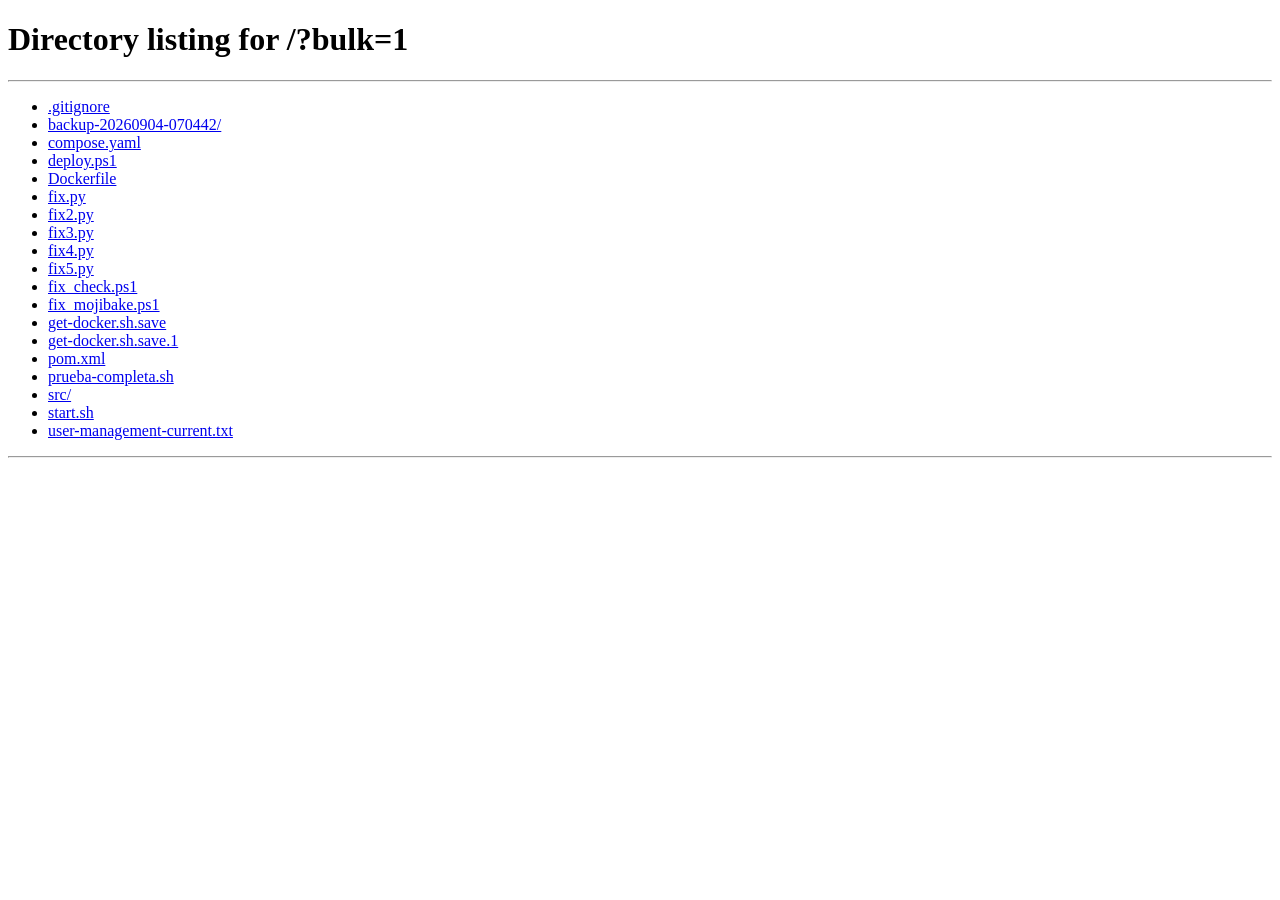
<file: src/main/resources/static/bulk.html>
<!doctype html>
<html lang="en">
<head><meta charset="utf-8"><title>Bulk Offboarding</title></head>
<body>
<p>Bulk Offboarding is now available in Register new offboarding.</p>
<a href="/?bulk=1#seccion_captura">Open Bulk Offboarding</a>
<script>location.replace('/?bulk=1#seccion_captura');</script>
</body>
</html>
</file>
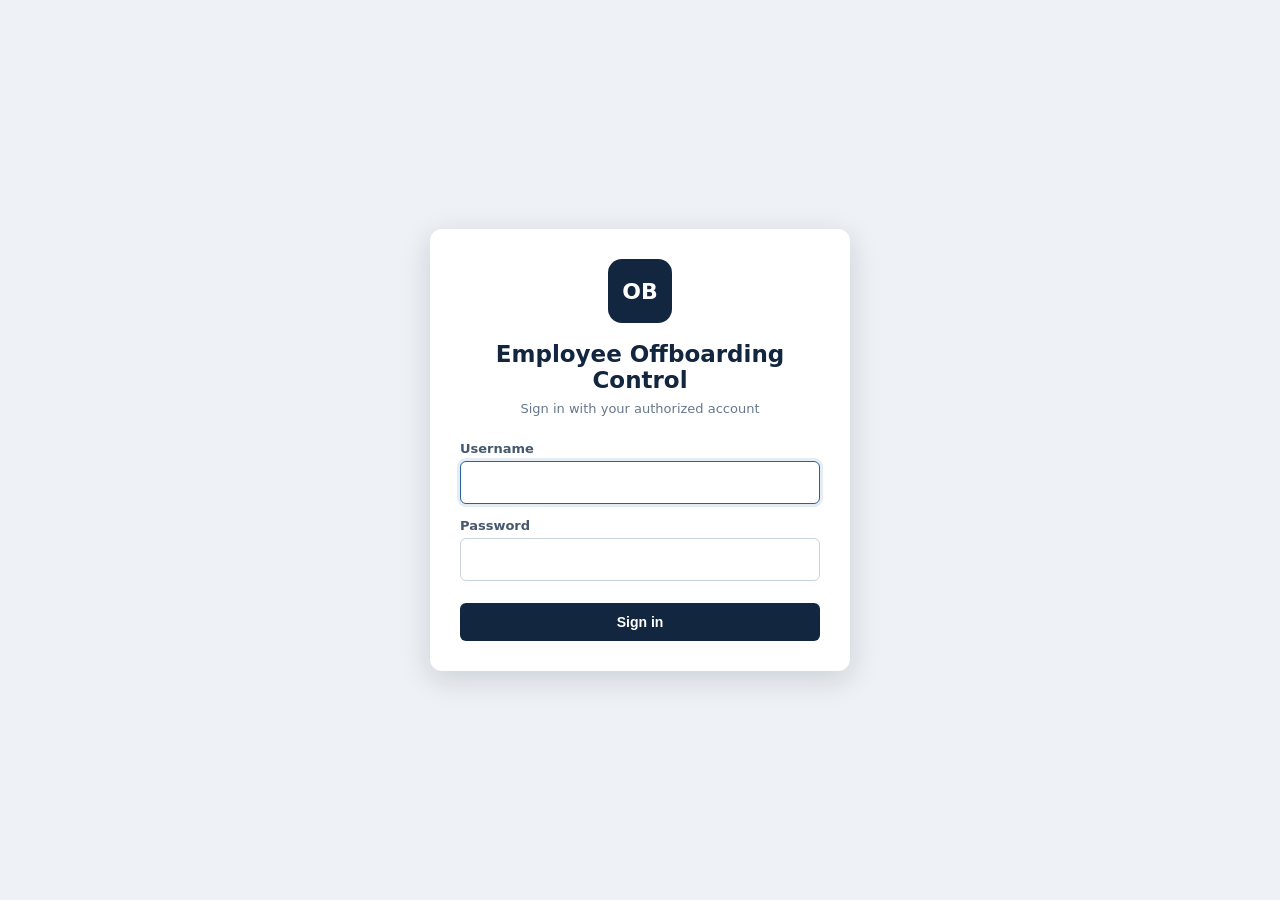
<file: src/main/resources/static/login.html>
<!DOCTYPE html>
<html lang="en">
<head>
    <meta charset="UTF-8">
    <meta
        name="viewport"
        content="width=device-width, initial-scale=1"
    >

    <title>Sign in | Employee Offboarding Control</title>

    <style>
        * {
            box-sizing: border-box;
        }

        body {
            min-height: 100vh;
            margin: 0;
            display: flex;
            align-items: center;
            justify-content: center;
            padding: 20px;
            background: #eef1f5;
            color: #1c2530;
            font-family: system-ui, "Segoe UI", sans-serif;
        }

        .login-card {
            width: 100%;
            max-width: 420px;
            padding: 30px;
            background: white;
            border-radius: 12px;
            box-shadow: 0 8px 30px rgba(18, 38, 63, .16);
        }

        .logo {
            width: 64px;
            height: 64px;
            margin: 0 auto 18px;
            display: flex;
            align-items: center;
            justify-content: center;
            border-radius: 14px;
            background: #12263f;
            color: white;
            font-size: 22px;
            font-weight: 800;
        }

        h1 {
            margin: 0;
            color: #12263f;
            text-align: center;
            font-size: 23px;
        }

        .subtitle {
            margin: 8px 0 25px;
            color: #66788c;
            text-align: center;
            font-size: 13px;
        }

        label {
            display: block;
            margin: 14px 0 5px;
            color: #45586e;
            font-size: 13px;
            font-weight: 700;
        }

        input {
            width: 100%;
            padding: 11px 12px;
            border: 1px solid #c8d2de;
            border-radius: 6px;
            outline: none;
            font: inherit;
        }

        input:focus {
            border-color: #2462a0;
            box-shadow: 0 0 0 3px rgba(36, 98, 160, .12);
        }

        button {
            width: 100%;
            margin-top: 22px;
            padding: 11px;
            border: 0;
            border-radius: 6px;
            background: #12263f;
            color: white;
            cursor: pointer;
            font-size: 14px;
            font-weight: 700;
        }

        button:hover {
            background: #1d3a5f;
        }

        .message {
            display: none;
            margin-bottom: 17px;
            padding: 10px 12px;
            border-radius: 6px;
            font-size: 13px;
        }

        .error {
            background: #fbdcd8;
            color: #a52314;
        }

        .success {
            background: #d5f0e0;
            color: #146c42;
        }

        .warning {
            background: #fdf0d5;
            color: #8a5a00;
        }
    </style>
</head>

<body>
<div class="login-card">
    <div class="logo">OB</div>

    <h1>Employee Offboarding Control</h1>

    <p class="subtitle">
        Sign in with your authorized account
    </p>

    <div id="errorMessage" class="message error">
        Incorrect username or password.
    </div>

    <div id="logoutMessage" class="message success">
        You have signed out successfully.
    </div>

    <div id="expiredMessage" class="message warning">
        Your session has expired. Please sign in again.
    </div>

    <form method="post" action="/login">
        <label for="username">Username</label>

        <input
            id="username"
            name="username"
            type="text"
            autocomplete="username"
            required
            autofocus
        >

        <label for="password">Password</label>

        <input
            id="password"
            name="password"
            type="password"
            autocomplete="current-password"
            required
        >

        <button type="submit">
            Sign in
        </button>
    </form>
</div>

<script>
    const params = new URLSearchParams(window.location.search);

    if (params.has("error")) {
        document.getElementById("errorMessage").style.display = "block";
    }

    if (params.has("logout")) {
        document.getElementById("logoutMessage").style.display = "block";
    }

    if (params.has("expired")) {
        document.getElementById("expiredMessage").style.display = "block";
    }
</script>
</body>
</html>
</file>
